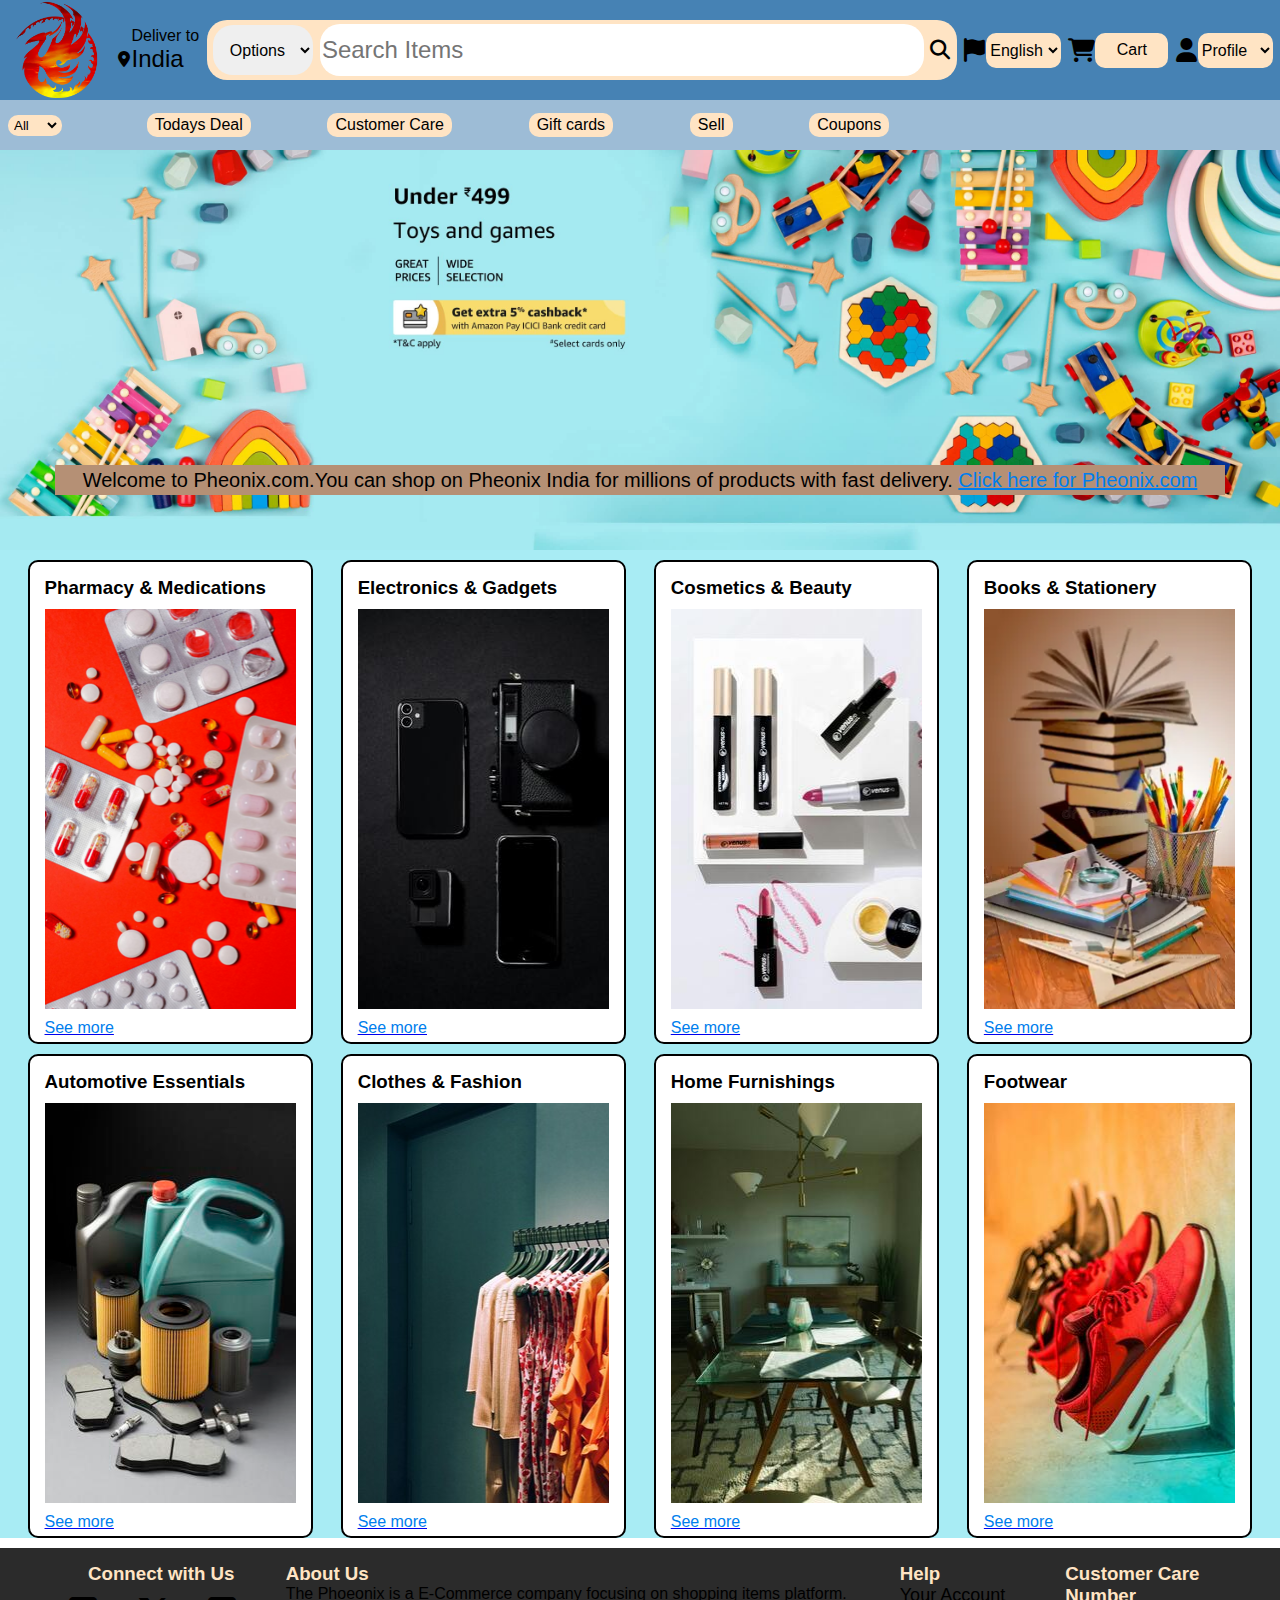
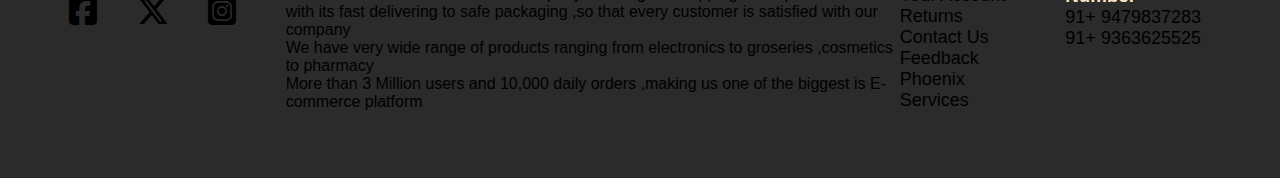
<file: index.html>
<!DOCTYPE html>
<html lang="en">
<head>
    <meta charset="UTF-8">
    <meta name="viewport" content="width=device-width, initial-scale=1.0">
    <title>Mywebpage</title>
    <link rel="stylesheet" href="https://cdnjs.cloudflare.com/ajax/libs/font-awesome/6.7.2/css/all.min.css" integrity="sha512-Evv84Mr4kqVGRNSgIGL/F/aIDqQb7xQ2vcrdIwxfjThSH8CSR7PBEakCr51Ck+w+/U6swU2Im1vVX0SVk9ABhg==" crossorigin="anonymous" referrerpolicy="no-referrer" />
    <link rel="stylesheet" href="style.css">
</head>
<body>
    <header>
        <div class="navBar">
            <div class="navLog border">
                <div class="logo"></div>
            </div>

            <div class="navAddress border hov">
                <p class="add1">Deliver to</p>
                <div class="DeliverIcon">
                    <i class="fa-solid fa-location-dot"></i>
                    <p class="add2">India</p>
                </div>
            </div>

            <div class="search">
                <select class="optionsBar hov">
                    <option>Options</option>
                    <option>Electronics</option>
                    <option>Cosmetics</option>
                    <option>Pharmacy</option>
                    <option>Books</option>
                </select>
                <input placeholder="Search Items" class="inputBox hov">
                <div class="searchIcon">
                    <i class="fa-solid fa-magnifying-glass fa-lg"></i>
                </div>
            </div>

            <div class="chooseLang">
                <i class="fa-solid fa-flag fa-xl"></i>
                <div>
                    <select class="LangDisplay border hov">
                        <option>English</option>
                        <option>Hindi</option>
                        <option>Telegu</option>
                    </select>
                </div>
            </div>

            <div class="cart">
                <i class="fa-solid fa-cart-shopping fa-xl"></i>
                <button class="cartButton border hov">Cart</button>
            </div>

            <div class="ProfileSection">
                <i class="fa-solid fa-user fa-xl"></i>
                <select class="ProfileOptions border hov">
                    <option>Profile</option>
                    <option>Help</option>
                    <option>Settings</option>
                    <option>Accounts</option>
                    <option>MyOrders</option>
                </select>

            </div>


        </div>

        <div class="panel2">
            <div class="panel-All">
                <select class="alloptions border hov">
                   <option>All</option>
                   <option>Sort</option>
                   <option>Filter</option>
                </select>
            </div>
            
            <div class="allbuttons">
                <button class="newButton1 border hov">Todays Deal</button>
                <button class="newButton2 border hov">Customer Care</button>
                <button class="newButton3 border hov">Gift cards</button>
                <button class="newButton4 border hov">Sell</button>
                <button class="newButton5 border hov">Coupons</button>
            </div>

        </div>
    </header>

    <div class="herosection">
        <div class="heromsg">
            <p>Welcome to Pheonix.com.You can shop on Pheonix India for millions of products with  fast delivery. <a href="seemore.html">Click here for Pheonix.com</a></p>

        </div>

    </div>

    <div class="ShoppingSection">
        <div class="box1 box border">
            <div class="boxContent">
                <h3>Pharmacy & Medications</h3>
                <div  class="box1pic" style="background-image: url('box1.png');"></div>
                <a href="seemore.html"><p>See more</p></a>
            </div>
        </div>

        <div class="box2 box border">
            <div class="boxContent">
                <h3>Electronics & Gadgets</h3>
                <div  class="box2pic" style="background-image: url('box2.jpg');"></div>
                <a href="seemore.html"><p>See more</p></a>
            </div>
        </div>

        <div class="box3 box border">
            <div class="boxContent">
                <h3>Cosmetics & Beauty</h3>
                <div  class="box3pic" style="background-image: url('box3.jpg');"></div>
                <a href="seemore.html"><p>See more</p></a>
            </div>
        </div>

        <div class="box4 box border">
            <div class="boxContent">
                <h3>Books & Stationery</h3>
                <div  class="box4pic" style="background-image: url('box4.webp');"></div>
                <a href="seemore.html"><p>See more</p></a>
            </div>
        </div>

        <div class="box5 box border">
            <div class="boxContent">
                <h3>Automotive Essentials</h3>
                <div  class="box5pic" style="background-image: url('box5.jpg');"></div>
                <a href="seemore.html"><p>See more</p></a>
            </div>
        </div>

        <div class="box6 box border">
            <div class="boxContent">
                <h3>Clothes & Fashion</h3>
                <div  class="box6pic" style="background-image: url('box6.jpg');"></div>
                <a href="seemore.html"><p>See more</p></a>
            </div>
        </div>

        <div class="box7 box border">
            <div class="boxContent">
                <h3>Home Furnishings</h3>
                <div  class="box7pic" style="background-image: url('box7.jpg');"></div>
                <a href="seemore.html"><p>See more</p></a>
            </div>
        </div>

        <div class="box8 box border">
            <div class="boxContent">
                <h3>Footwear</h3>
                <div  class="box8pic" style="background-image: url('box8.jpg');"></div>
                <a href="seemore.html"><p>See more</p></a>
            </div>
        </div>
    </div>
    
</body>

<footer>
    <div class="linksSection">
        <div class="socialMedia">
            <div class="supportSection">
            <h3 style="color: bisque;">Connect with Us</h3>
            </div>
            <div class="icons">
            <a href="#"><i class="fa-brands fa-square-facebook"></i></a>
            <a href="#"><i class="fa-brands fa-x-twitter"></i></a>
            <a href="#"><i class="fa-brands fa-square-instagram"></i></a>
            </div>
        </div>

        <div class="aboutuspart">
            <h3 style="color: bisque;">About Us</h3>
            <p>The Phoeonix is a E-Commerce company focusing on shopping items platform.</p>
            <p>with its fast delivering to safe packaging ,so that every customer is satisfied with our company</p>
            <p>We have very wide range of products ranging from electronics to groseries ,cosmetics to pharmacy</p>
            <p>More than 3 Million users and 10,000 daily orders ,making us one of the biggest is E-commerce platform</p>
        </div>

        <div class="helpsection">
            <h3>Help</h3>
            <a href="#" style="text-decoration: none;"><p>Your Account</p></a>
            <a href="#" style="text-decoration: none;"><p>Returns</p></a>
            <a href="#" style="text-decoration: none;"><p>Contact Us</p></a>
            <a href="#" style="text-decoration: none;"><p>Feedback</p></a>
            <a href="#" style="text-decoration: none;"><p>Phoenix Services</p></a>
        </div>

        <div  class="contact1">
            <h3 style="color: bisque;">Customer Care Number</h3>
            <a href="#" style="text-decoration: none;"><p>91+ 9479837283</p></a>
            <a href="#" style="text-decoration: none;"><p>91+ 9363625525</p></a>
        </div>

    </div>
</footer>
</html>
</file>
<file: style.css>
*{
    margin: 0;
    font-family: 'Gill Sans', 'Gill Sans MT', Calibri, 'Trebuchet MS', sans-serif;
    border: border-box;
}

/* navigation bar */
.navBar{
    height: 100px;
    justify-content: space-evenly;
    background-color:steelblue;
    color: black;
    display: flex;
    align-items: center;
}

.navLog{
    height: 100px;
    width: 100px;
    border-radius: 10px;
}

.logo{
    height: 98px;
    width: 100%;
    background-size: cover;
    background-image: url("mainlogo.png");
}

.border{
    border: 2px solid transparent;
}

.border:hover{
    border: 2.5px  solid rgb(196, 160, 63);
}

.hov:hover{
    background:rgb(244, 154, 45);
    transition: .5s;
}
.add1{
color: black;
font-size: 1rem;
margin-left: 14px;

}
.add2{
color: black;
font-size: 1.5rem;
margin-left: 2px;
}

.DeliverIcon{
    display: flex;
    align-items: center;
}

.search{
    display: flex;
    justify-content: space-evenly;
    background-color: bisque;
    width: 750px;
    height: 60px;
    border-radius: 20px;
    align-items: center;
}
.optionsBar{
    align-items: center;
    font-size: 1rem;
    text-align: center;
    border-radius: 20px;
    width: 100px;
    height: 50px;
    border: none;
}

.inputBox{
    border-radius: 20px;
    width:80%;
    font-size: 1.5rem;
    border: none;
    height: 50px;
}

.searchIcon{
    justify-self:center;
    align-items: center;
}

.chooseLang{
    justify-content: space-evenly;
    justify-self:center;
    align-items: center;
    display: flex;
    width: 100px;
    height: 70px;
}

.LangDisplay{
    border-radius: 10px;
    border: none;
    background-color: bisque;
    width: 75px;
    height: 35px;
    font-size:1rem;

}

.cart{
    justify-content: space-evenly;
    justify-self:center;
    align-items: center;
    display: flex;
    width: 100px;
    height: 70px;
}

.cartButton{
    border-radius: 10px;
    border: none;
    background-color: bisque;
    width: 75px;
    height: 35px;
    font-size:1rem;
}

.ProfileSection{
    justify-content: space-evenly;
    justify-self:center;
    align-items: center;
    display: flex;
    width: 100px;
    height: 70px;
}

.ProfileOptions{
    border-radius: 10px;
    border: none;
    background-color: bisque;
    width: 75px;
    height: 35px;
    font-size:1rem;
}

/* 2nd panel */
.panel2{
    background-color: rgb(157, 188, 214);
    height: 50px;
    display: flex;
    align-items: center;
    /* justify-content: space-evenly; */
}

.panel-All{
    display: flex;
    width: 70px;
    height: 30px;
    justify-content:center;
    align-items: center;

}

.alloptions{
    background-color: bisque;
    border-radius: 10px;
}


.allbuttons{
    display: flex;
    width: 70%;
    justify-content: space-evenly;
    justify-self:center;
    align-items: center;

}
.newButton1{
    border-radius: 10px;
    background-color: bisque;
    font-size: 1rem;
}
.newButton2{
    border-radius: 10px;
    background-color: bisque;
    font-size: 1rem;
}
.newButton3{
    border-radius: 10px;
    background-color: bisque;
    font-size: 1rem;
}
.newButton4{
    border-radius: 10px;
    background-color: bisque;
    font-size: 1rem;
}
.newButton5{
    border-radius: 10px;
    background-color: bisque;
    font-size: 1rem;
}

/* hero section */

.herosection{
    height: 400px;
    background-size: cover;
    background-image: url(hero.png);
    display: flex;
    justify-content: center;
    align-items: flex-end;
}

.heromsg{
    background-color: rgb(181, 144, 117);
    height: 30px;
    width: 97%;
    align-items: center;
    display: flex;
    justify-content: center;
    font-size: 1.25rem;
    margin: 55px;
}

.heromsg a {
    color: rgb(0, 126, 237);
}

.ShoppingSection{
    display: flex;
    flex-wrap: wrap;
    justify-content: space-evenly;
    background-color: rgb(168,236,244)
}

.box{
    border-radius: 10px;
    background-color: white;
    height: 450px;
    border: 2px solid black;
    width: 22%;
    padding: 15px 0px 15px;
    margin-top: 10px;
}

.boxContent{
    margin-left: 15px;
    margin-right: 15px;
}

.box1pic{
    height: 400px;
    background-size: cover;
    margin-top: 10px;
    margin-bottom: 10px;

}

.box2pic{
    height: 400px;
    background-size: cover;
    margin-top: 10px;
    margin-bottom: 10px;

}

.box3pic{
    height: 400px;
    background-size: cover;
    margin-top: 10px;
    margin-bottom: 10px;
}

.box4pic{
    height: 400px;
    background-size: cover;
    margin-top: 10px;
    margin-bottom: 10px;
}

.box5pic{
    height: 400px;
    background-size: cover;
    margin-top: 10px;
    margin-bottom: 10px;
}

.box6pic{
    height: 400px;
    background-size: cover;
    margin-top: 10px;
    margin-bottom: 10px;
}

.box7pic{
    height: 400px;
    background-size: cover;
    margin-top: 10px;
    margin-bottom: 10px;
}

.box8pic{
    height: 400px;
    background-size: cover;
    margin-top: 10px;
    margin-bottom: 10px;
}

.boxContent p{
    color: rgb(0, 126, 237);
}

/* footer */

.linksSection{
    padding: 15px 10px 15px;
    margin-top: 10px;
    background-color: rgba(0, 0, 0, 0.833);
    height: 200px;
    display: flex;
}
.socialMedia{
    align-items: flex-start;
    width: 20%;
    height:100px;
    padding-left: 20px;
}
.supportSection{
    padding-left: 58px;
}
.icons{
    padding-top: 10px;
    display: flex;
    justify-content: space-evenly;

}


.icons i{
    color:black;
    font-size: 2rem;
}

.icons i:hover{
    color: bisque;
}
.aboutuspart{
    width: 50%;
    align-items: flex-end;
    padding-left: 10px;
}

.helpsection{
    color: bisque;
}

.helpsection a {
    color:black;
    font-size: large;
}

.helpsection a:hover{
    color:bisque;
}

.contact1{
    padding-left: 30px;
}

.contact1 a{
    color: black;
    font-size: large;
}

.contact1 a:hover{
    color: bisque;
}
</file>
